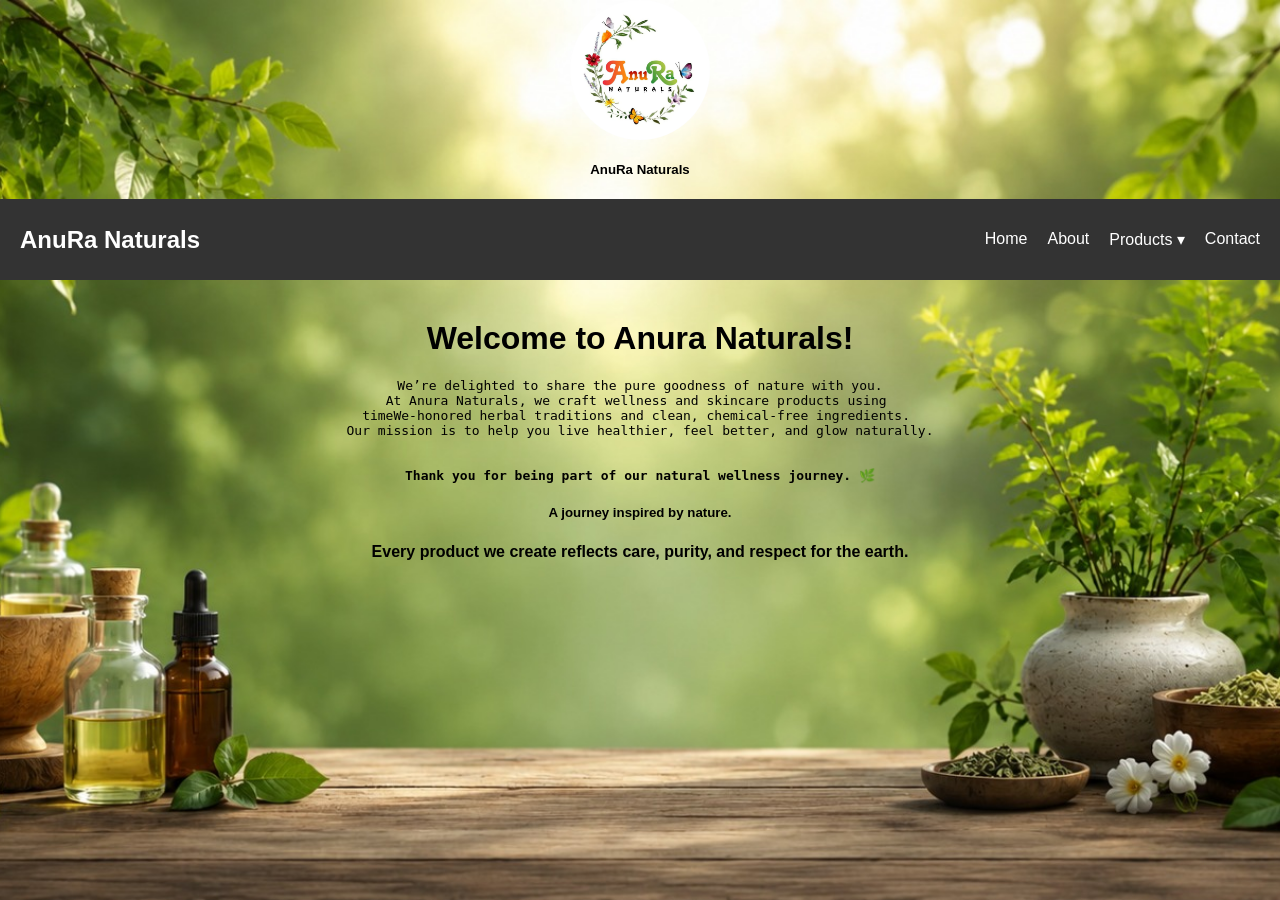
<file: index.html>
<html>
<head>
	<title>ANURA NATURALS</title></head>
	<link rel="icon" href="r3.jpeg" type="image/x-icon">
	<meta charset="UTF-8">
	<meta name="viewport" content="width=device-width, initial-scale=1.0">
	<link rel="stylesheet" href="style.css">
	<style>
    .dropdown {
    position: relative;
}

.dropdown-content {
    position: absolute;
    top: 45px;
    left: 50%;
    transform: translateX(-50%) translateY(10px);

    width: 230px;
    padding: 10px;

    background: white;
    border-radius: 15px;

    box-shadow: 0 10px 25px rgba(0,0,0,0.25);

    opacity: 0;
    visibility: hidden;

    transition: 0.3s ease;
    z-index: 1000;
}

.dropdown:hover .dropdown-content {
    opacity: 1;
    visibility: visible;
    transform: translateX(-50%) translateY(0);
}

.dropdown-content a {
    display: flex;
    align-items: center;
    gap: 12px;

    padding: 13px 15px;
    margin: 4px 0;

    color: #222;
    text-decoration: none;
    font-size: 18px;

    border-radius: 10px;
    transition: 0.25s;
}

.dropdown-content a:hover {
    background: #dff5df;
    color: #176b35;
    transform: translateX(5px);
}
body {
    background-image: url("s.jpeg");
    background-size: cover;        /* Makes the image cover the whole screen */
    background-repeat: no-repeat;  /* Prevents tiling */
    background-position: center;   /* Centers the image */
    background-attachment: fixed;  /* Keeps the image fixed while scrolling */
}    
.round-icon {
    width: 140px;
    height: 140px;
    border-radius: 50%;
    display: block;
    margin: 0 auto;
}   
  
</style>
</head>
<body style="background-color:#8ebb41">
	<center>
	<img src="r3.jpeg" class="round-icon"/>
	<p><h5>AnuRa Naturals</h5></p>
	</center>
	
	<nav class="navbar">
    <div class="logo">AnuRa Naturals</div>

    <input type="checkbox" id="menu-toggle">
    <label for="menu-toggle" class="hamburger">&#9776;</label>

    <ul class="nav-links">
        <li><a href="index.html">Home</a></li>
        <li><a href="about.html">About</a></li>
       <!-- <li><a href="#">Products</a></li>-->

    <div class="dropdown">
    <a class="dropbtn">Products ▾</a>

    <div class="dropdown-content">
        <a href="malt.html">🥤 <span>Malt</span></a>
        <a href="oil.html">🌿 <span>Herbal Oil</span></a>
        <a href="soap.html">🧼 <span>Herbal Soap</span></a>
    </div>
</div>
	  
        <li><a href="contact.html">Contact</a></li>
    </ul>
</nav>
<center>
<br/>
<p><h1>Welcome to Anura Naturals!</h1></p>
<pre>
We’re delighted to share the pure goodness of nature with you.
At Anura Naturals, we craft wellness and skincare products using 
timeWe-honored herbal traditions and clean, chemical-free ingredients. 
Our mission is to help you live healthier, feel better, and glow naturally.


<b>Thank you for being part of our natural wellness journey. 🌿<b>
</pre>
<p><h5>A journey inspired by nature.</h5>
Every product we create reflects care, purity, and respect for the earth.</p>
</center>
</body>
</html>
</file>
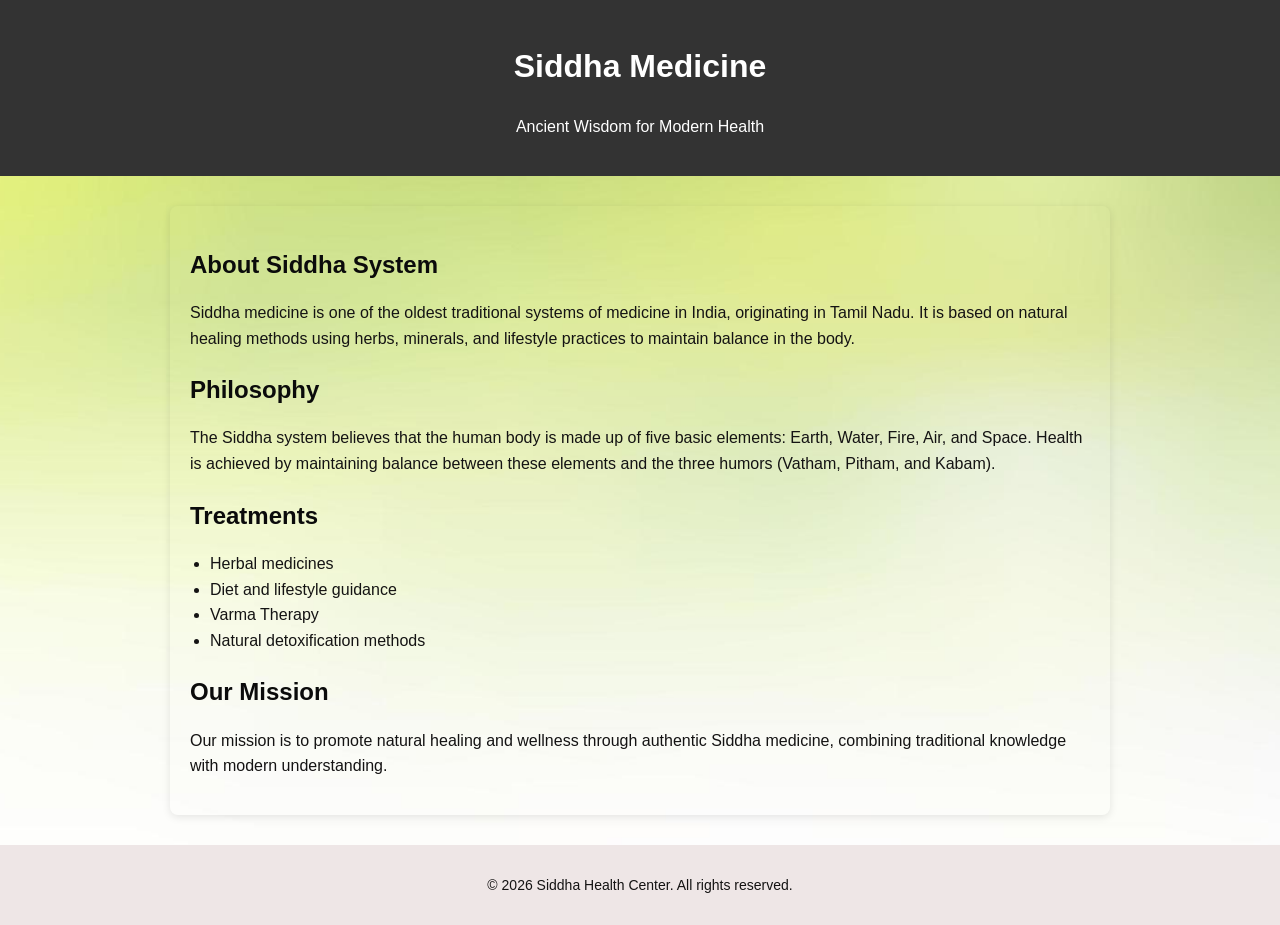
<file: about.html>
<!DOCTYPE html>
<html lang="en">
<head>
    <meta charset="UTF-8">
    <title>About Siddha Medicine</title>
    <meta name="viewport" content="width=device-width, initial-scale=1.0">
    <style>
        body 
        {
            font-family: Arial, Helvetica, sans-serif;
            margin: 0;
            padding: 0;
           /* background-color:#8ebb41;*/
            color: #141313;
            line-height: 1.6;
            background-image: url("g.jpg");
            background-size: cover;        /* Makes the image cover the whole screen */
            background-repeat: no-repeat;  /* Prevents tiling */
            background-position: center;   /* Centers the image */
            background-attachment: fixed; 
        }
        header {
            background-color: #333;
            color: white;
            padding: 20px;
            text-align: center;
        }
        section {
            max-width: 900px;
            margin: 30px auto;
            padding: 20px;
           /* background-color: #ffffff;*/
            border-radius: 8px;
            box-shadow: 0 2px 8px rgba(0,0,0,0.1);*/
        }
        h2 {
            color: #0b0b0b;
            margin-bottom: 10px;
        }
        ul {
            padding-left: 20px;
        }
        footer {
            text-align: center;
            padding: 15px;
            background-color: #eee6e6;
            font-size: 14px;
        }
    </style>
</head>
<body>

<header>
    <h1>Siddha Medicine</h1>
    <p>Ancient Wisdom for Modern Health</p>
</header>

<section>
    <h2>About Siddha System</h2>
    <p>
        Siddha medicine is one of the oldest traditional systems of medicine in India,
        originating in Tamil Nadu. It is based on natural healing methods using herbs,
        minerals, and lifestyle practices to maintain balance in the body.
    </p>

    <h2>Philosophy</h2>
    <p>
        The Siddha system believes that the human body is made up of five basic elements:
        Earth, Water, Fire, Air, and Space. Health is achieved by maintaining balance
        between these elements and the three humors (Vatham, Pitham, and Kabam).
    </p>

    <h2>Treatments</h2>
    <ul>
        <li>Herbal medicines</li>
        <li>Diet and lifestyle guidance</li>
        <li>Varma Therapy</li>
        <li>Natural detoxification methods</li>
    </ul>

    <h2>Our Mission</h2>
    <p>
        Our mission is to promote natural healing and wellness through authentic
        Siddha medicine, combining traditional knowledge with modern understanding.
    </p>
</section>

<footer>
    <p>&copy; 2026 Siddha Health Center. All rights reserved.</p>
</footer>

</body>
</html>
</file>
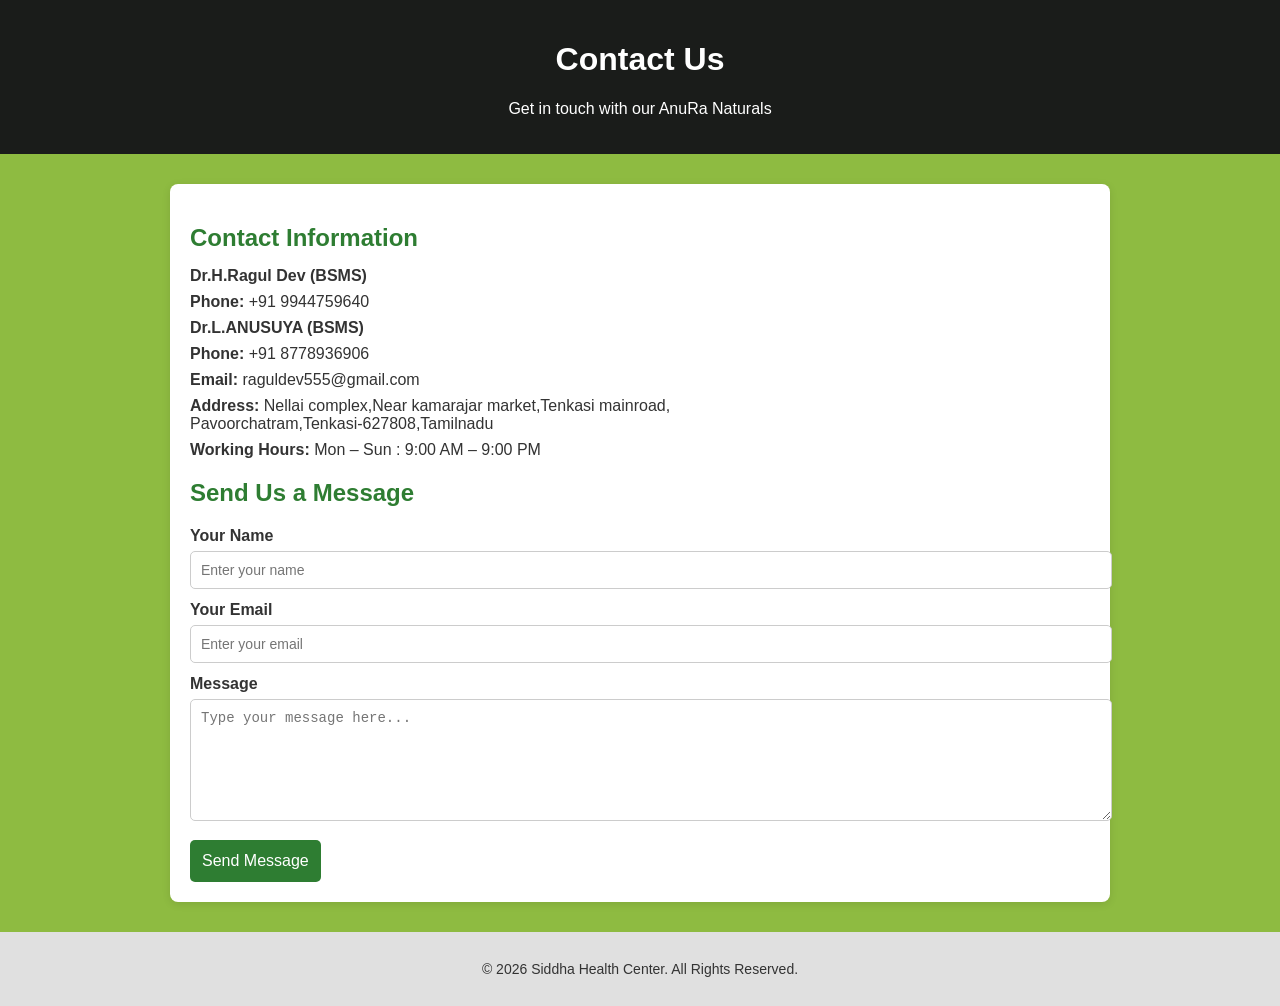
<file: contact.html>
<!DOCTYPE html>
<html lang="en">
<head>
    <meta charset="UTF-8">
    <title>Contact Us</title>
    <meta name="viewport" content="width=device-width, initial-scale=1.0">
    <style>
        body {
            font-family: Arial, Helvetica, sans-serif;
            margin: 0;
            background-color:#8ebb41;
            color: #333;
        }
        header {
            background-color: #1a1c1a;
            color: #fff;
            padding: 20px;
            text-align: center;
        }
        .container {
            max-width: 900px;
            margin: 30px auto;
            padding: 20px;
            background: #ffffff;
            border-radius: 8px;
            box-shadow: 0 2px 8px rgba(0,0,0,0.1);
        }
        h2 {
            color: #2e7d32;
            margin-bottom: 15px;
        }
        .contact-info p {
            margin: 8px 0;
        }
        form {
            margin-top: 20px;
        }
        label {
            display: block;
            margin-top: 12px;
            font-weight: bold;
        }
        input, textarea {
            width: 100%;
            padding: 10px;
            margin-top: 6px;
            border-radius: 5px;
            border: 1px solid #ccc;
            font-size: 14px;
        }
        textarea {
            resize: vertical;
            height: 100px;
        }
        button {
            margin-top: 15px;
            padding: 12px;
            background-color: #2e7d32;
            color: white;
            border: none;
            border-radius: 5px;
            font-size: 16px;
            cursor: pointer;
        }
        button:hover {
            background-color: #256428;
        }
        footer {
            text-align: center;
            padding: 15px;
            background: #e0e0e0;
            margin-top: 30px;
            font-size: 14px;
        }
    </style>
</head>
<body>

<header>
    <h1>Contact Us</h1>
    <p>Get in touch with our AnuRa Naturals</p>
</header>

<div class="container">
    <h2>Contact Information</h2>
    <div class="contact-info">
        <p><b>Dr.H.Ragul Dev (BSMS)</b></P>
		<p><strong>Phone:</strong> +91 9944759640</p>
		 <p><b>Dr.L.ANUSUYA (BSMS)</b></P>
		<p><strong>Phone:</strong> +91 8778936906</p>
        <p><strong>Email:</strong> raguldev555@gmail.com</p>
        <p><strong>Address:</strong> Nellai complex,Near kamarajar market,Tenkasi mainroad,</br>         Pavoorchatram,Tenkasi-627808,Tamilnadu</p>
        <p><strong>Working Hours:</strong> Mon – Sun : 9:00 AM – 9:00 PM</p>
    </div>

    <h2>Send Us a Message</h2>
    <form>
        <label for="name">Your Name</label>
        <input type="text" id="name" placeholder="Enter your name" required>

        <label for="email">Your Email</label>
        <input type="email" id="email" placeholder="Enter your email" required>

        <label for="message">Message</label>
        <textarea id="message" placeholder="Type your message here..." required></textarea>
		
        <button type="submit" onclick="msg()">Send Message</button>
    </form>
</div>

<footer>
    <p>&copy; 2026 Siddha Health Center. All Rights Reserved.</p>
</footer>
<script>
function msg()
{
	alert("succesfully send");
}
</script>
</body>
</html>
</file>
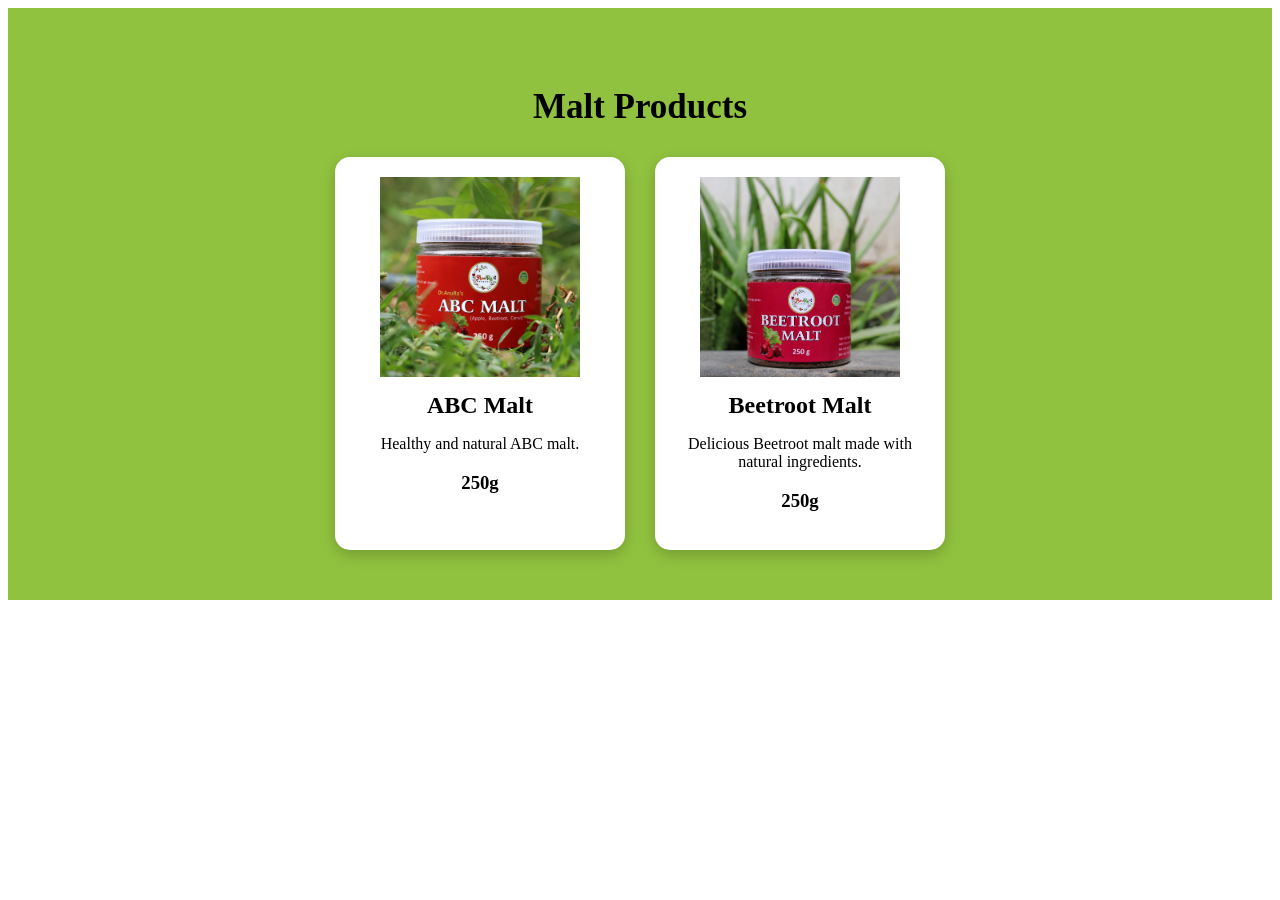
<file: malt.html>
</html>
<head>
    <style>
        .products {
    padding: 50px;
    text-align: center;
    background: #91c23f;
}

.products h1 {
    font-size: 35px;
    margin-bottom: 30px;
}

.product-container {
    display: flex;
    justify-content: center;
    gap: 30px;
    flex-wrap: wrap;
}

.product-card {
    width: 250px;
    background: white;
    padding: 20px;
    border-radius: 15px;
    box-shadow: 0 5px 15px rgba(0,0,0,0.2);
}

.product-card img {
    width: 100%;
    height: 200px;
    object-fit: contain;
    border-radius: 10px;
}

.product-card h2 {
    margin: 15px 0 10px;
}

.product-card button {
    background: #333;
    color: white;
    padding: 10px 25px;
    border: none;
    border-radius: 5px;
    cursor: pointer;
}
    </style>
</head>
<body>
<section class="products">
    <h1>Malt Products</h1>

    <div class="product-container">

        <div class="product-card">
            <img src="s2.jpeg" alt="ABC Malt">
            <h2>ABC Malt</h2>
            <p>Healthy and natural ABC malt.</p>
            <h3>250g</h3>
        </div>
        <div class="product-card">
            <img src="s3.jpeg" alt="Beetroot Malt">
            <h2>Beetroot Malt</h2>
            <p>Delicious Beetroot malt made with natural ingredients.</p>
            <h3>250g</h3>
        </div>
    </div>
</section>
</body>
</html>
</file>
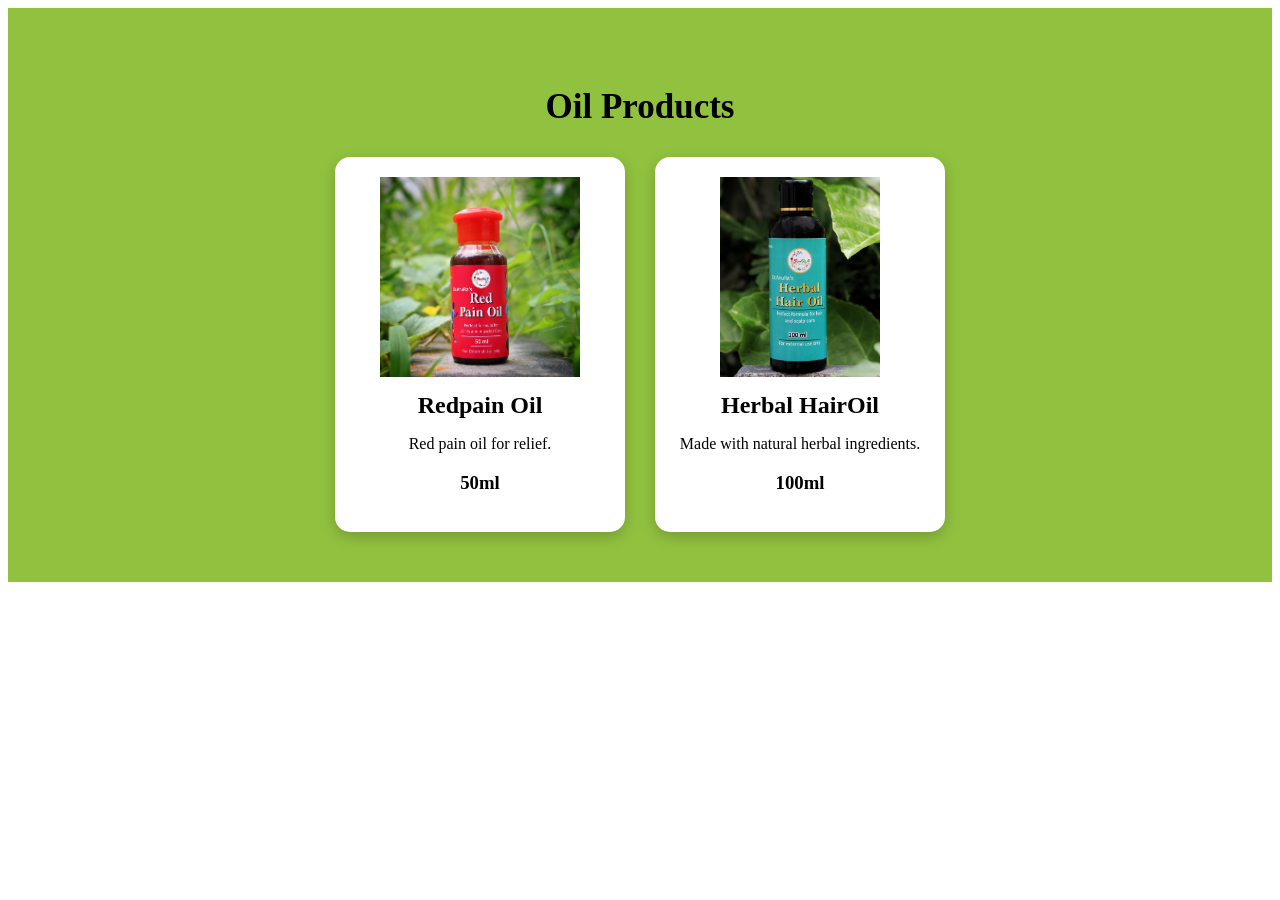
<file: oil.html>
</html>
<head>
    <style>
        .products {
    padding: 50px;
    text-align: center;
    background: #91c23f;
}

.products h1 {
    font-size: 35px;
    margin-bottom: 30px;
}

.product-container {
    display: flex;
    justify-content: center;
    gap: 30px;
    flex-wrap: wrap;
}

.product-card {
    width: 250px;
    background: white;
    padding: 20px;
    border-radius: 15px;
    box-shadow: 0 5px 15px rgba(0,0,0,0.2);
}

.product-card img {
    width: 100%;
    height: 200px;
    object-fit: contain;
    border-radius: 10px;
}

.product-card h2 {
    margin: 15px 0 10px;
}

.product-card button {
    background: #333;
    color: white;
    padding: 10px 25px;
    border: none;
    border-radius: 5px;
    cursor: pointer;
}
    </style>
</head>
<body>
<section class="products">
    <h1>Oil Products</h1>

    <div class="product-container">

        <div class="product-card">
            <img src="s1.jpeg" alt="Redpain oil">
            <h2>Redpain Oil</h2>
            <p>Red pain oil for relief.</p>
            <h3>50ml</h3>
        </div>

        <div class="product-card">
            <img src="s4.jpeg" alt="Herbal HairOil">
            <h2>Herbal HairOil</h2>
            <p>Made with natural herbal ingredients.</p>
            <h3>100ml</h3>
        </div>
    </div>
</section>
</body>
</html>
</file>
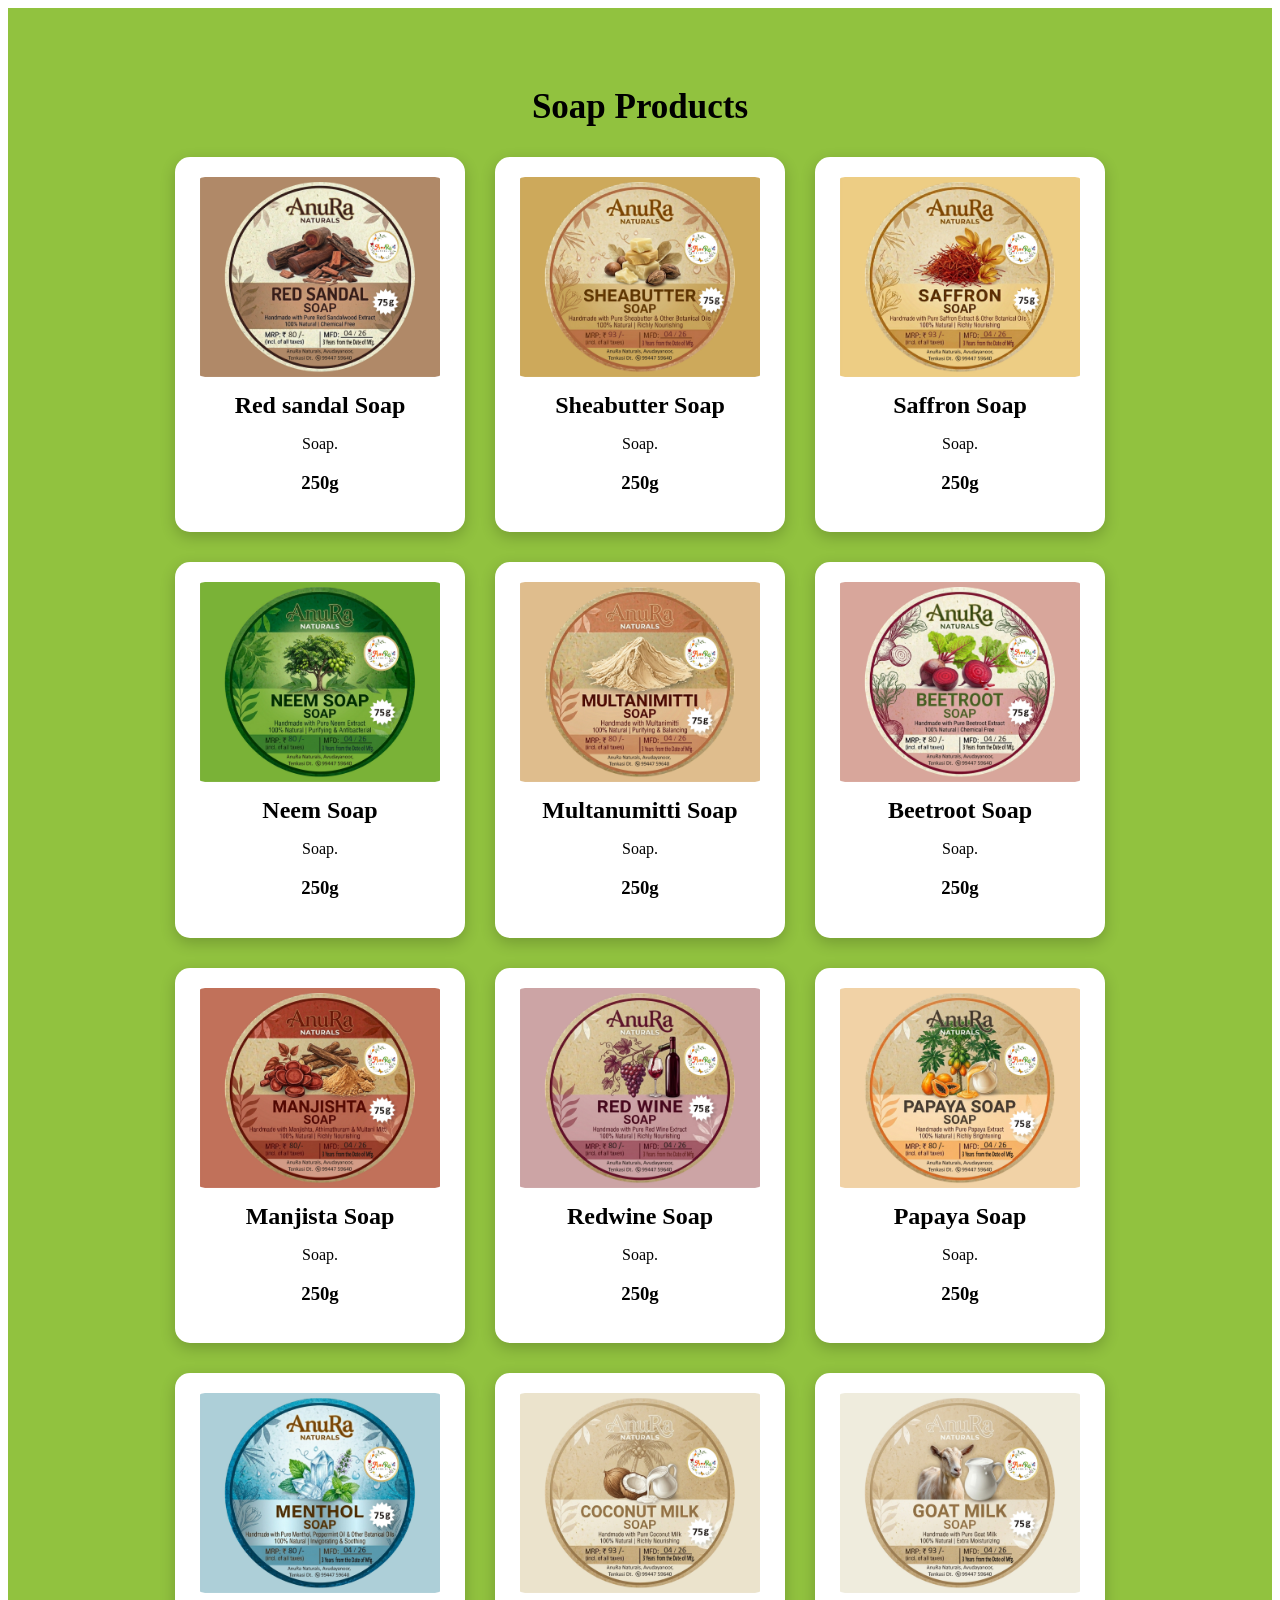
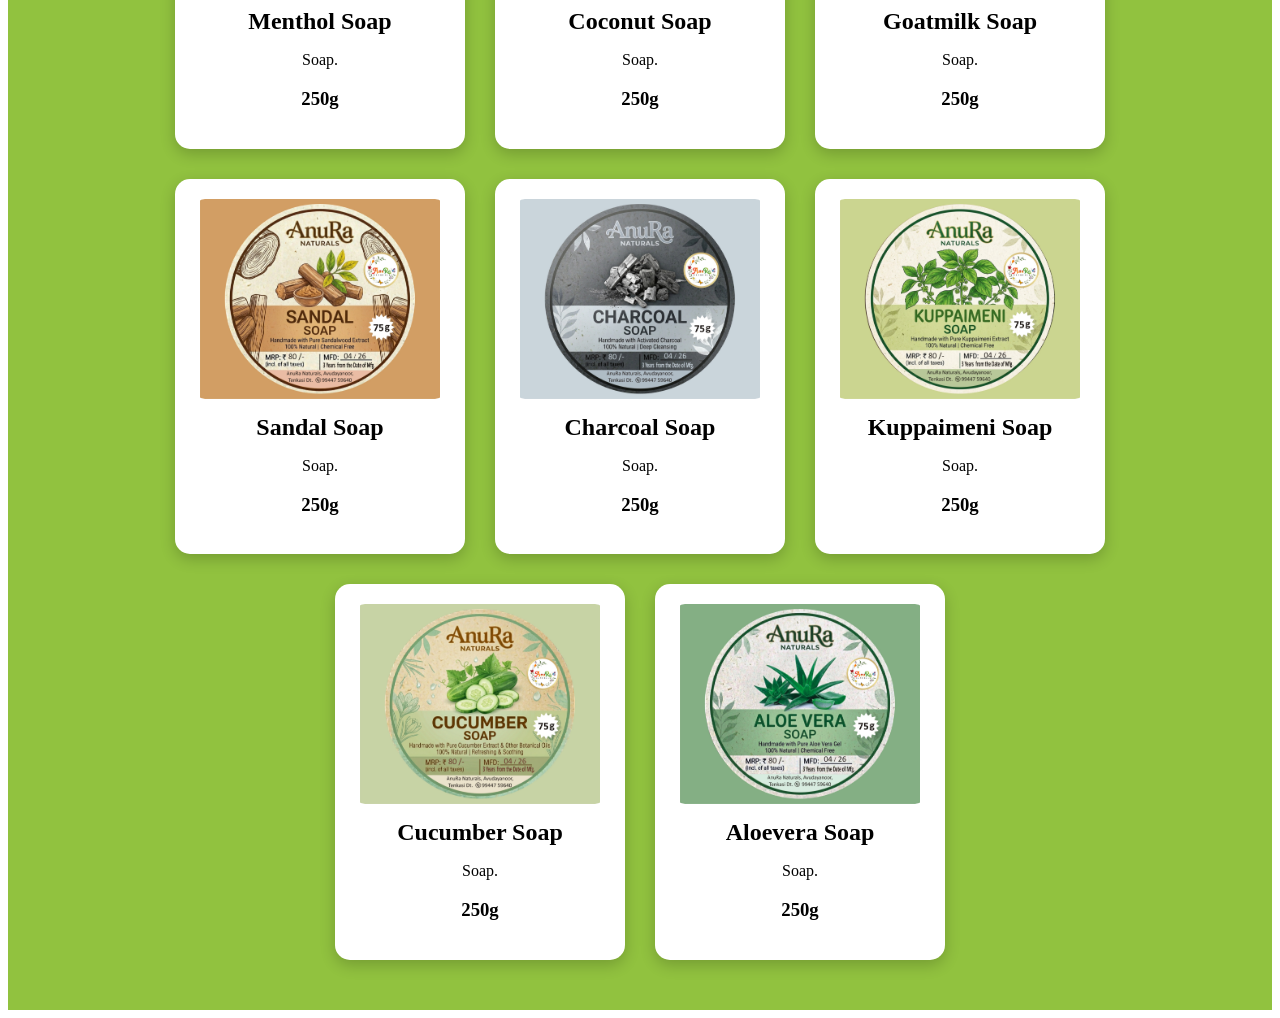
<file: soap.html>
</html>
<head>
    <style>
        .products {
    padding: 50px;
    text-align: center;
    background: #91c23f;
}

.products h1 {
    font-size: 35px;
    margin-bottom: 30px;
}

.product-container {
    display: flex;
    justify-content: center;
    gap: 30px;
    flex-wrap: wrap;
}

.product-card {
    width: 250px;
    background: white;
    padding: 20px;
    border-radius: 15px;
    box-shadow: 0 5px 15px rgba(0,0,0,0.2);
}

.product-card img {
    width: 100%;
    height: 200px;
    object-fit: contain;
    border-radius: 10px;
}

.product-card h2 {
    margin: 15px 0 10px;
}

.product-card button {
    background: #333;
    color: white;
    padding: 10px 25px;
    border: none;
    border-radius: 5px;
    cursor: pointer;
}
    </style>
</head>
<body>
<section class="products">
    <h1>Soap Products</h1>

    <div class="product-container">

        <div class="product-card">
            <img src="soap 1.jpeg" alt="Soap">
            <h2>Red sandal Soap</h2>
            <p>Soap.</p>
            <h3>250g</h3>
        </div>

        <div class="product-card">
            <img src="soap 2.jpeg" alt="Soap">
            <h2>Sheabutter Soap</h2>
            <p>Soap.</p>
            <h3>250g</h3>
        </div>
        <div class="product-card">
            <img src="soap 3.jpeg" alt="Soap">
            <h2>Saffron Soap</h2>
            <p>Soap.</p>
            <h3>250g</h3>
        </div>

        <div class="product-card">
            <img src="soap 4.jpeg" alt="Soap">
            <h2>Neem Soap</h2>
            <p>Soap.</p>
            <h3>250g</h3>
        </div>
        <div class="product-card">
            <img src="soap 5.jpeg" alt="Soap">
            <h2>Multanumitti Soap</h2>
            <p>Soap.</p>
            <h3>250g</h3>
        </div>
        <div class="product-card">
            <img src="soap 6.jpeg" alt="Soap">
            <h2>Beetroot Soap</h2>
            <p>Soap.</p>
            <h3>250g</h3>
        </div>

        <div class="product-card">
            <img src="soap 7.jpeg" alt="Soap">
            <h2>Manjista Soap</h2>
            <p>Soap.</p>
            <h3>250g</h3>
        </div>
        <div class="product-card">
            <img src="soap 8.jpeg" alt="Soap">
            <h2>Redwine Soap</h2>
            <p>Soap.</p>
            <h3>250g</h3>
        </div>

        <div class="product-card">
            <img src="soap 9.jpeg" alt="Soap">
            <h2>Papaya Soap</h2>
            <p>Soap.</p>
            <h3>250g</h3>
        </div>
        <div class="product-card">
            <img src="soap 10.jpeg" alt="Soap">
            <h2>Menthol Soap</h2>
            <p>Soap.</p>
            <h3>250g</h3>
        </div>

        <div class="product-card">
            <img src="soap 11.jpeg" alt="Soap">
            <h2>Coconut Soap</h2>
            <p>Soap.</p>
            <h3>250g</h3>
        </div>
        <div class="product-card">
            <img src="soap 12.jpeg" alt="Soap">
            <h2>Goatmilk Soap</h2>
            <p>Soap.</p>
            <h3>250g</h3>
        </div>
        <div class="product-card">
            <img src="soap 13.jpeg" alt="Soap">
            <h2>Sandal Soap</h2>
            <p>Soap.</p>
            <h3>250g</h3>
        </div>
        <div class="product-card">
            <img src="soap 14.jpeg" alt="Soap">
            <h2>Charcoal Soap</h2>
            <p>Soap.</p>
            <h3>250g</h3>
        </div>
        <div class="product-card">
            <img src="soap 15.jpeg" alt="Soap">
            <h2>Kuppaimeni Soap</h2>
            <p>Soap.</p>
            <h3>250g</h3>
        </div>
        <div class="product-card">
            <img src="soap 16.jpeg" alt="Soap">
            <h2>Cucumber Soap</h2>
            <p>Soap.</p>
            <h3>250g</h3>
        </div>
        <div class="product-card">
            <img src="soap 17.jpeg" alt="Soap">
            <h2>Aloevera Soap</h2>
            <p>Soap.</p>
            <h3>250g</h3>
        </div>
    </div>
</section>
</body>
</html>
</file>
<file: style.css>
body {
    margin: 0;
    font-family: Arial, sans-serif;
}


.navbar {
    display: flex;
    justify-content: space-between;
    align-items: center;
    padding: 15px 20px;
    background-color: #333;
    color: #fff;
}


.logo {
    font-size: 1.5rem;
    font-weight: bold;
}

.round-icon{
	width:160px;
	height:160px;
	border-radius:50%;
	object-fit:cover;
}

.nav-links {
    list-style: none;
    display: flex;
    gap: 20px;
}

.nav-links li a {
    text-decoration: none;
    color: white;
    font-size: 1rem;
    transition: 0.3s;
}

.nav-links li a:hover {
    color: #ffcc00;
}


.hamburger {
    display: none;
    font-size: 2rem;
    cursor: pointer;
}


#menu-toggle {
    display: none;
}


@media (max-width: 768px) {
    .nav-links {
        position: absolute;
        top: 60px;
        right: 0;
        background-color: #333;
        width: 200px;
        flex-direction: column;
        text-align: right;
        display: none;
        padding: 20px;
    }

    .nav-links li {
        margin: 15px 0;
    }

    .hamburger {
        display: block;
    }


    #menu-toggle:checked + .hamburger + .nav-links {
        display: flex;
    }

}
</file>
